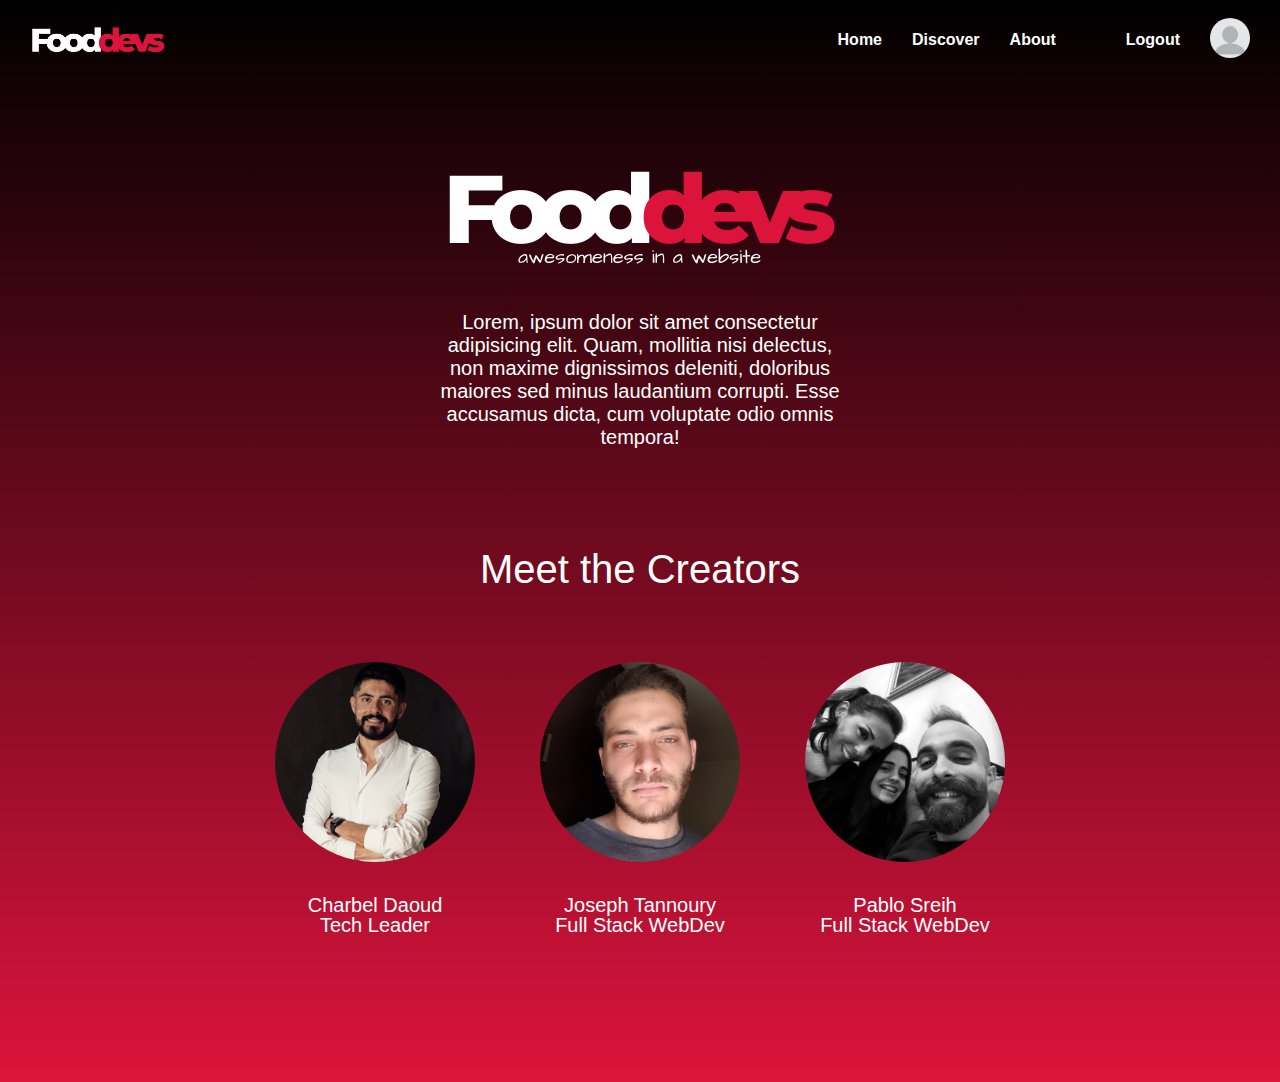
<file: html/about.html>
<!DOCTYPE html>
<html lang="en">
<head>
    <meta charset="UTF-8">
    <meta http-equiv="X-UA-Compatible" content="IE=edge">
    <meta name="viewport" content="width=device-width, initial-scale=1.0">
    <link rel="stylesheet" href="../css/about.css">
    <title>Fooddevs - About</title>
</head>
<body>
    <div class="header-container">
        <div class="header">
            <img id="logo" src="../assets/images/logo/header_logo.png" alt="">
            <ul>
                <li><a href="../html/landing_page.html">Home</a></li>
                <li><a href="../html/discover.html">Discover</a></li>
                <li><a href="#">About</a></li>
                <li><a href="../index.html">Logout</a></li>
                <a href="../html/user_profile.html"><img id="profile-pic" src="../assets/images/profile_pictures/dummy.png" alt=""></a>
            </ul>
        </div>
    </div>
    
    <div>
        <div class="logo-big">
            <img src="../assets/images/logo/fooddevs new.png" alt="">
            <p>Lorem, ipsum dolor sit amet consectetur adipisicing elit. Quam, mollitia nisi delectus, non maxime dignissimos deleniti, doloribus maiores sed minus laudantium corrupti. Esse accusamus dicta, cum voluptate odio omnis tempora!</p>
            <br>
            <h1>Meet the Creators</h1>
        </div>

        <div id="photos-container">
            <div>
                <img src="../assets/images/creators/charbel.png" alt=""><p style="margin-top: 30px;">Charbel Daoud<br>Tech Leader</p>
            </div>
            <div>
                <img src="../assets/images/creators/joseph.jpg" alt=""><p style="margin-top: 30px;">Joseph Tannoury<br>Full Stack WebDev</p>
            </div>
            <div>
                <img src="../assets/images/creators/pablo.jpg" alt=""><p style="margin-top: 30px;">Pablo Sreih<br>Full Stack WebDev</p>
            </div>
        </div>
    </div>
    <div class="footer"></div>        

</body>
</html>
</file>
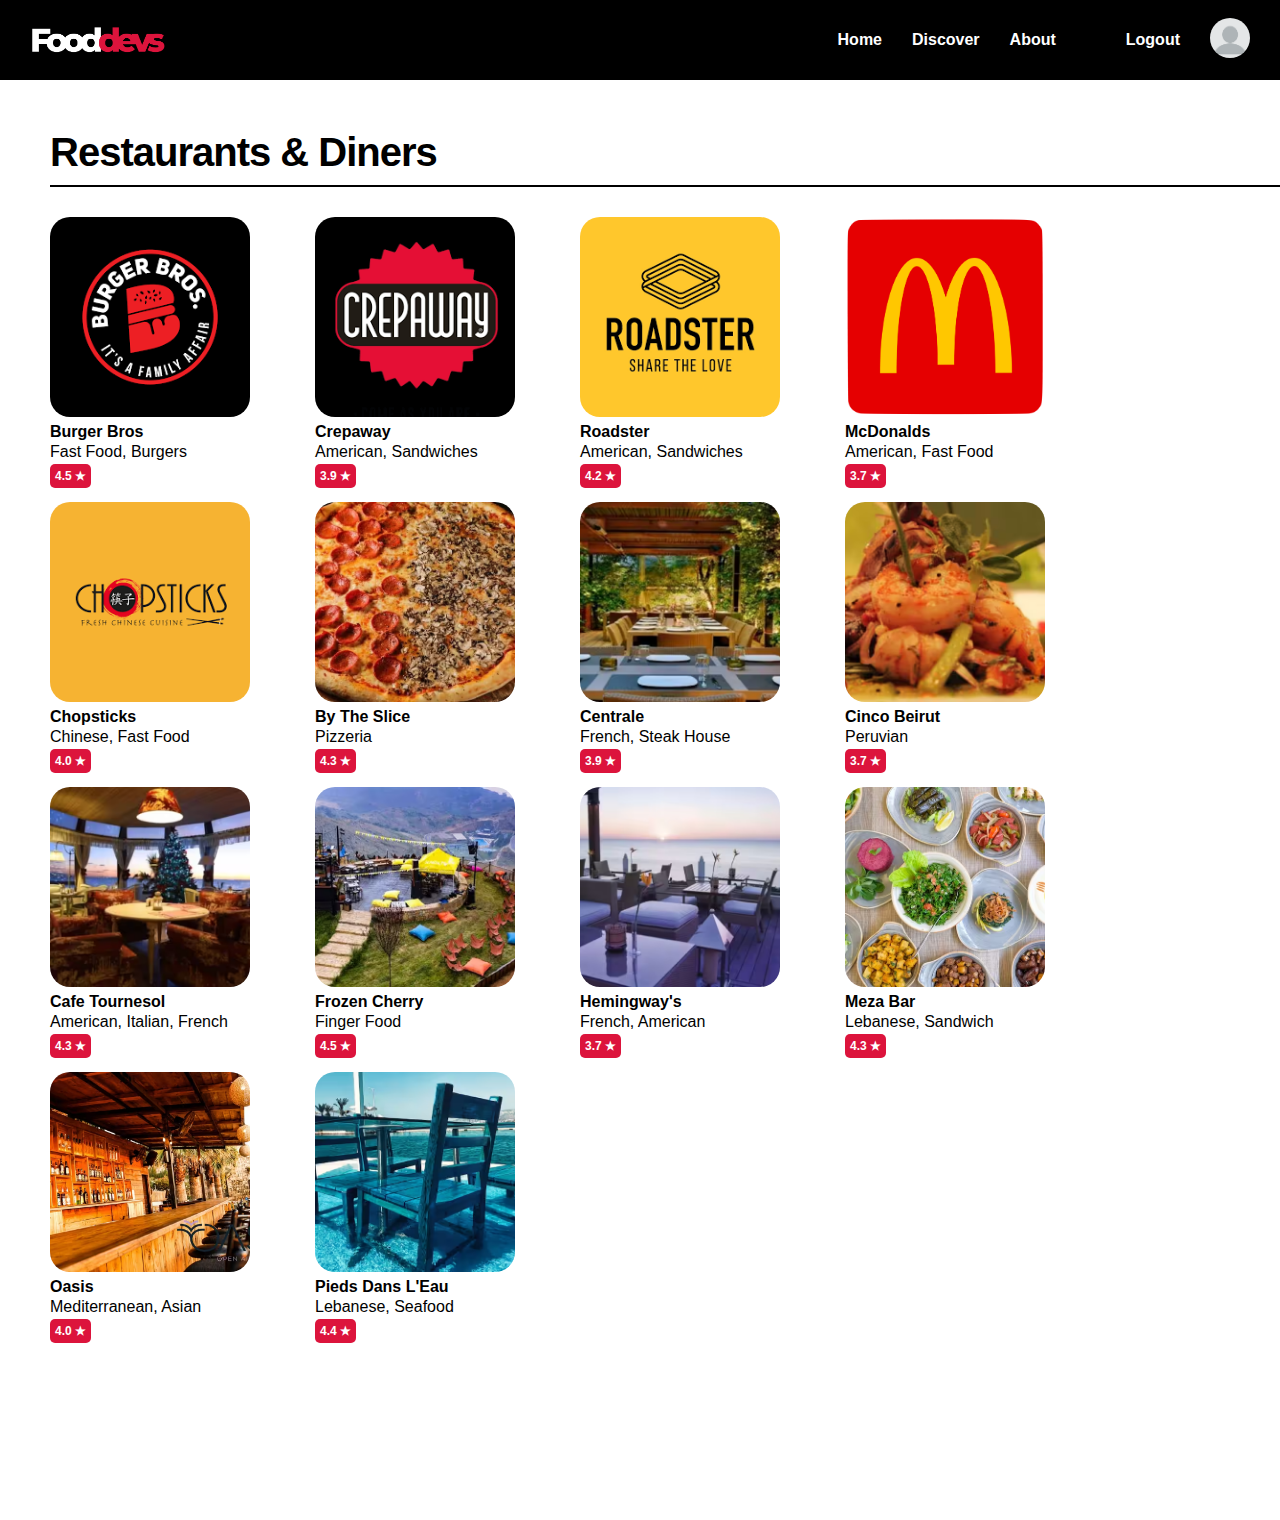
<file: html/discover.html>
<!DOCTYPE html>
<html>

    <head>
        <title>Fooddevs - Discover</title>
        <link href="../css/discover.css" type="text/css" rel="stylesheet" />
    </head>

    

    <body>
        <div class="header-container">
            <div class="header">
                <img id="logo" src="../assets/images/logo/header_logo.png" alt="">
                <ul>
                    <li><a href="../html/landing_page.html">Home</a></li>
                    <li><a href="../html/discover.html">Discover</a></li>
                    <li><a href="../html/about.html">About</a></li>
                    <li><a href="../index.html">Logout</a></li>
                    <a href="../html/user_profile.html"><img id="profile-pic" src="../assets/images/profile_pictures/dummy.png" alt=""></a>
                </ul>
            </div>
        </div>

        <div>
            <h1>Restaurants & Diners</h1>
            <div id="photos-container">
                <div>
                    <a href=""><img src="../assets/images/restaurants_logos/Burger_bros.png" alt=""></a><strong>Burger Bros</strong><br>Fast Food, Burgers
                    <div class="rating-container"><label id="rating">4.5 &#9733;</label></div>
                </div>
                <div>
                    <a href=""><img src="../assets/images/restaurants_logos/crepaway.png" alt=""></a><strong>Crepaway</strong><br>American, Sandwiches
                    <div class="rating-container"><label id="rating">3.9 &#9733;</label></div>
                </div>
                <div>
                    <a href="../html/restaurant.html"><img src="../assets/images/restaurants_logos/roadster.png" alt=""></a><strong>Roadster</strong><br>American, Sandwiches
                    <div class="rating-container"><label id="rating">4.2 &#9733;</label></div>
                </div>
                <div>
                    <a href=""><img src="../assets/images/restaurants_logos/McDonalds-logo.png" alt=""></a><strong>McDonalds</strong><br>American, Fast Food
                    <div class="rating-container"><label id="rating">3.7 &#9733;</label></div>
                </div>
                <div>
                    <a href=""><img src="../assets/images/restaurants_logos/chopsticks.png" alt=""></a><strong>Chopsticks</strong><br>Chinese, Fast Food
                    <div class="rating-container"><label id="rating">4.0 &#9733;</label></div>
                </div>
                <div>
                    <a href=""><img src="../assets/images/restaurant_pictures/miscellaneous/by the slice.avif" alt=""></a><strong>By The Slice</strong><br>Pizzeria
                    <div class="rating-container"><label id="rating">4.3 &#9733;</label></div>
                </div>
                <div>
                    <a href=""><img src="../assets/images/restaurant_pictures/miscellaneous/centrale.avif" alt=""></a><strong>Centrale</strong><br>French, Steak House
                    <div class="rating-container"><label id="rating">3.9 &#9733;</label></div>
                </div>
                <div>
                    <a href=""><img src="../assets/images/restaurant_pictures/miscellaneous/cinco beirut.avif" alt=""></a><strong>Cinco Beirut</strong><br>Peruvian
                    <div class="rating-container"><label id="rating">3.7 &#9733;</label></div>
                </div>
                <div>
                    <a href=""><img src="../assets/images/restaurant_pictures/miscellaneous/cafe tournesol.avif" alt=""></a><strong>Cafe Tournesol</strong><br>American, Italian, French
                    <div class="rating-container"><label id="rating">4.3 &#9733;</label></div>
                </div>
                <div>
                    <a href=""><img src="../assets/images/restaurant_pictures/miscellaneous/frozen cherry.avif" alt=""></a><strong>Frozen Cherry</strong><br>Finger Food
                    <div class="rating-container"><label id="rating">4.5 &#9733;</label></div>
                </div>
                <div>
                    <a href=""><img src="../assets/images/restaurant_pictures/miscellaneous/hemingways.avif" alt=""></a><strong>Hemingway's</strong><br>French, American
                    <div class="rating-container"><label id="rating">3.7 &#9733;</label></div>
                </div>
                <div>
                    <a href=""><img src="../assets/images/restaurant_pictures/miscellaneous/mezabar.avif" alt=""></a><strong>Meza Bar</strong><br>Lebanese, Sandwich
                    <div class="rating-container"><label id="rating">4.3 &#9733;</label></div>
                </div>
                <div>
                    <a href=""><img src="../assets/images/restaurant_pictures/miscellaneous/oasis.avif" alt=""></a><strong>Oasis</strong><br>Mediterranean, Asian
                    <div class="rating-container"><label id="rating">4.0 &#9733;</label></div>
                </div>
                <div>
                    <a href=""><img src="../assets/images/restaurant_pictures/miscellaneous/pieds dans leau.avif" alt=""></a><strong>Pieds Dans L'Eau</strong><br>Lebanese, Seafood
                    <div class="rating-container"><label id="rating">4.4 &#9733;</label></div>
                </div>
            </div>
        </div>
    </body>

</html>
</file>
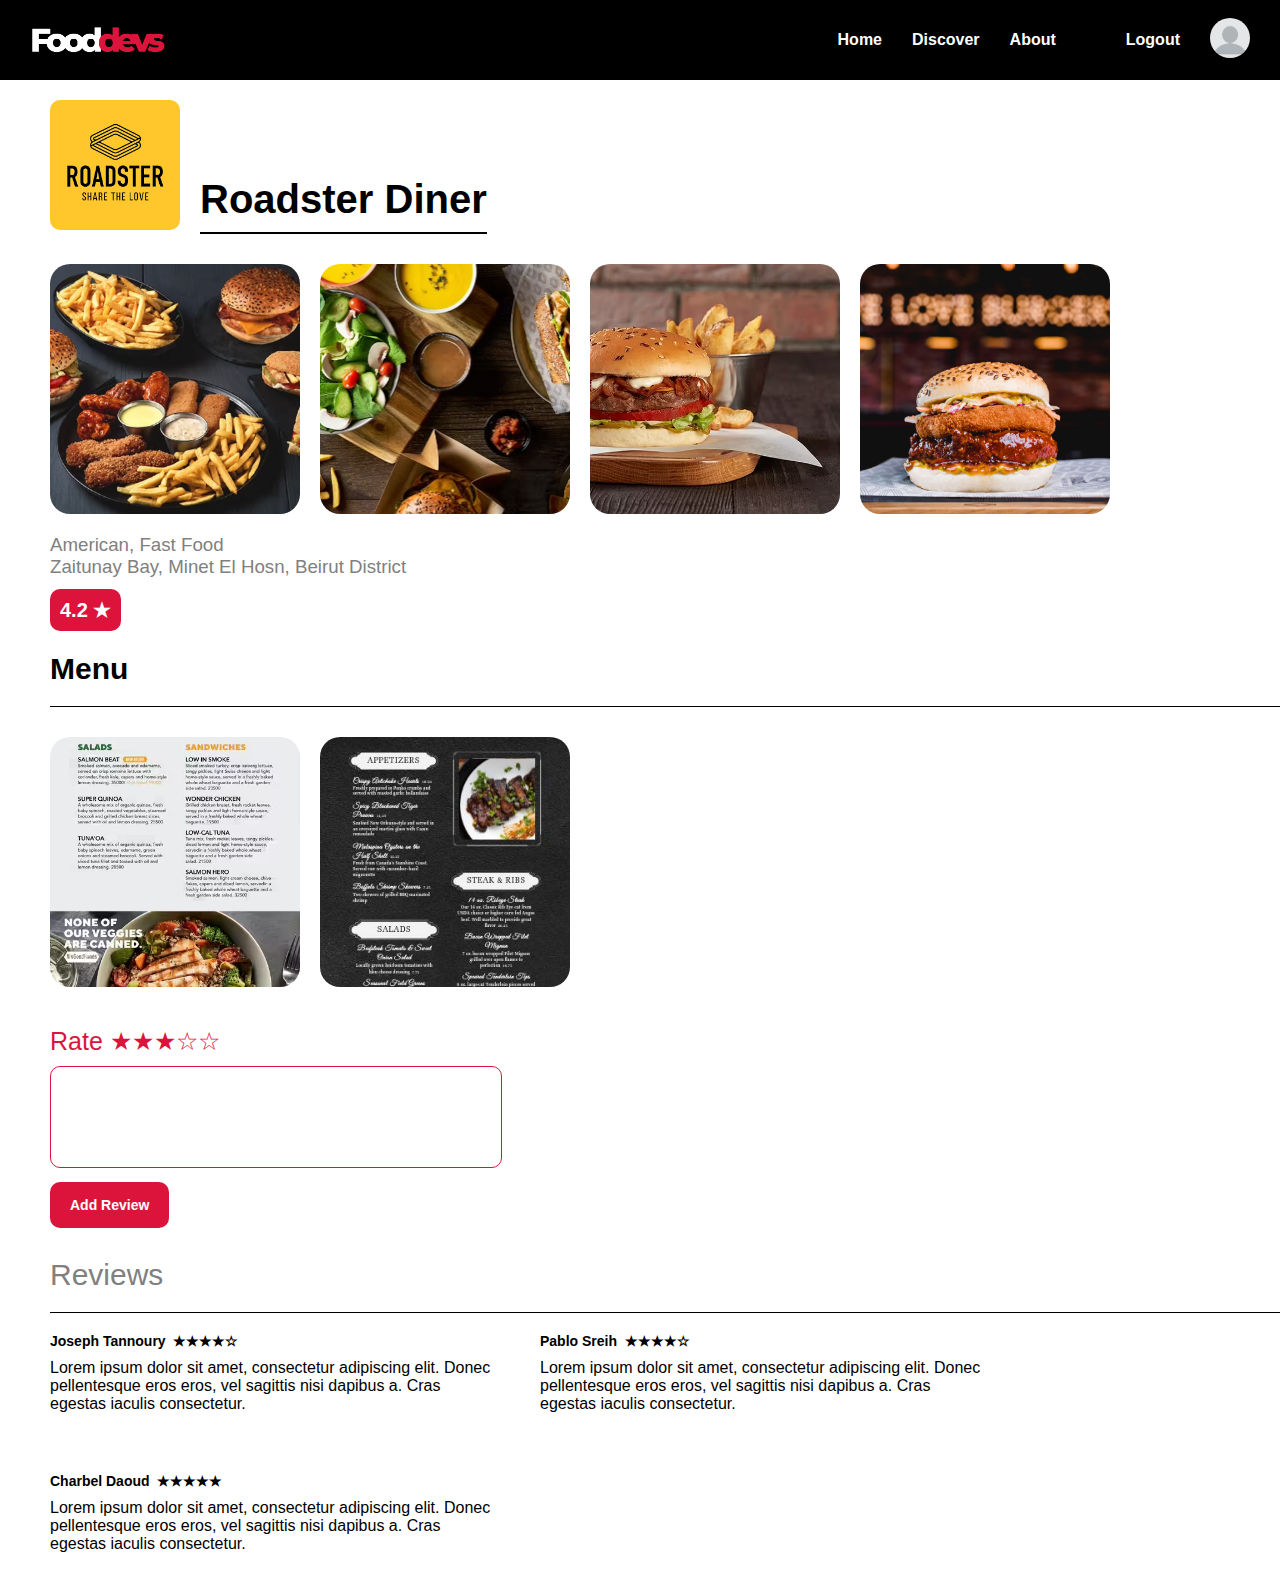
<file: html/restaurant.html>
<!DOCTYPE html>
<html lang="en">
<head>
    <meta charset="UTF-8">
    <meta http-equiv="X-UA-Compatible" content="IE=edge">
    <meta name="viewport" content="width=device-width, initial-scale=1.0">
    <link rel="stylesheet" href="../css/restaurant.css">
    <title>Roadster Diner</title>
</head>
<body>

    <div class="header-container">
        <div class="header">
            <img id="logo" src="../assets/images/logo/header_logo.png" alt="">
            <ul>
                <li><a href="../html/landing_page.html">Home</a></li>
                <li><a href="../html/discover.html">Discover</a></li>
                <li><a href="../html/about.html">About</a></li>
                <li><a href="../index.html">Logout</a></li>
                <a href="../html/user_profile.html"><img id="profile-pic" src="../assets/images/profile_pictures/dummy.png" alt=""></a>
            </ul>
        </div>
    </div>

    <div>
        <div  class="resto-name-pic">
            <div id="pp-container"><img id="resto-pp" src="../assets/images/restaurants_logos/roadster.png" alt=""></div>
            <h1 id="restaurant-title">Roadster Diner</h1>
        </div>

        <div id="photos-container">
            <div><img id="photo-1" src="../assets/images/restaurant_pictures/roadster_diner/1.avif" alt=""></div>
            <div><img id="photo-2" src="../assets/images/restaurant_pictures/roadster_diner/2.avif" alt=""></div>
            <div><img id="photo-3" src="../assets/images/restaurant_pictures/roadster_diner/3.avif" alt=""></div>
            <div><img id="photo-4" src="../assets/images/restaurant_pictures/roadster_diner/4.avif" alt=""></div>
        </div>
        
        <div><h3 id="categories">American, Fast Food</h3></div>

        <div><h3 id="location">Zaitunay Bay, Minet El Hosn, Beirut District</h3></div>

        <div class="rating-container"><label id="rating">4.2 &#9733;</label></div>

        <h2>Menu</h2>
        <div id="photos-container">
            <div id="menu"><img src="../assets/images/restaurant_pictures/roadster_diner/menu.avif" alt=""></div>
            <div id="menu"><img src="../assets/images/restaurant_pictures/roadster_diner/menu2.jpg" alt=""></div>
        </div>

        <div class="user-rating">Rate &#9733;&#9733;&#9733;&#9734;&#9734;</div>

        <div><textarea maxlength="150" name="review" id="text-review" cols="30" rows="5"></textarea></div>
        <button class="add-review-btn" type="submit">Add Review</button>

        <div><h2 id="reviews-title">Reviews</h2></div>
        <div id="reviews">
            <div>
                <div id="username">Joseph Tannoury &nbsp;&#9733;&#9733;&#9733;&#9733;&#9734;</div>
                <div id="review">Lorem ipsum dolor sit amet, consectetur adipiscing elit. Donec pellentesque eros eros, vel sagittis nisi dapibus a. Cras egestas iaculis consectetur.</div>
            </div>
            <div>
                <div id="username">Pablo Sreih &nbsp;&#9733;&#9733;&#9733;&#9733;&#9734;</div>
                <div id="review">Lorem ipsum dolor sit amet, consectetur adipiscing elit. Donec pellentesque eros eros, vel sagittis nisi dapibus a. Cras egestas iaculis consectetur.</div>
            </div>
            <div>
                <div id="username">Charbel Daoud &nbsp;&#9733;&#9733;&#9733;&#9733;&#9733;</div>
                <div id="review">Lorem ipsum dolor sit amet, consectetur adipiscing elit. Donec pellentesque eros eros, vel sagittis nisi dapibus a. Cras egestas iaculis consectetur.</div>
            </div>
        </div>

        <br>
        
    </div>
    
</body>
</html>
</file>
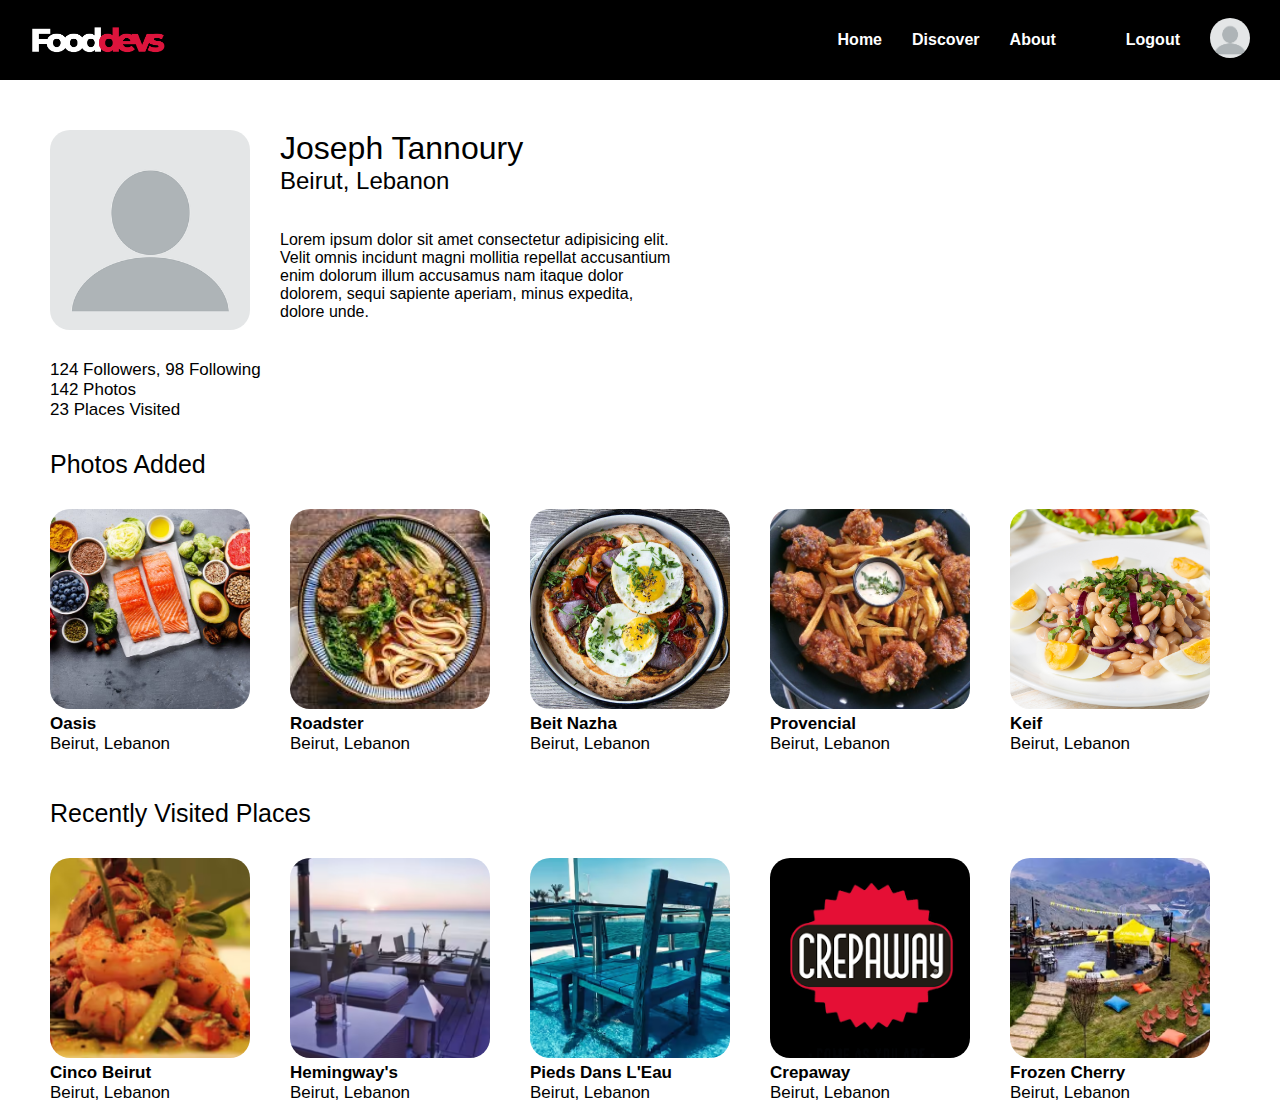
<file: html/user_profile.html>
<!DOCTYPE html>
<html>

    <head>
        <title>Fooddevs - User Profile</title>
        <link href="../css/user_profile.css" type="text/css" rel="stylesheet" />
    </head>
 

    <body>

        <div class="header-container">
            <div class="header">
                <img id="logo" src="../assets/images/logo/header_logo.png" alt="">
                <ul>
                    <li><a href="../html/landing_page.html">Home</a></li>
                    <li><a href="../html/discover.html">Discover</a></li>
                    <li><a href="../html/about.html">About</a></li>
                    <li><a href="../index.html">Logout</a></li>
                    <a href="../html/user_profile.html"><img id="profile-pic" src="../assets/images/profile_pictures/dummy.png" alt=""></a>
                </ul>
            </div>
        </div>

        <div>
            <div class="profile-section">
                <img id="profile_pic" src="../assets/images/profile_pictures/dummy.png" alt="">
                <div class="profile-info">
                    <h1 id="profile_name">Joseph Tannoury</h1>
                    <h2>Beirut, Lebanon</h2>
                    <br><br>
                    <h2 id="bio">Lorem ipsum dolor sit amet consectetur adipisicing elit. Velit omnis incidunt magni mollitia repellat accusantium enim dolorum illum accusamus nam itaque dolor dolorem, sequi sapiente aperiam, minus expedita, dolore unde.</h2>
                </div>
            </div>
            <div class="stats">
                <div>124 Followers, 98 Following</div>
                <div>142 Photos</div>
                <div>23 Places Visited</div>
            </div>

            <div>
                <div class="photos-added">
                    Photos Added
                </div>
                <div id="photos-container">
                    <div><img src="../assets/images/user_photos/1.jpg" alt="">
                    <label><strong>Oasis</strong><br>Beirut, Lebanon</label></div>

                    <div><img src="../assets/images/user_photos/2.jpg" alt="">
                    <label><strong>Roadster</strong><br>Beirut, Lebanon</label></div>

                    <div><img src="../assets/images/user_photos/3.jpg" alt="">
                    <label><strong>Beit Nazha</strong><br>Beirut, Lebanon</label></div>

                    <div><img src="../assets/images/user_photos/4.jpg" alt="">
                    <label><strong>Provencial</strong><br>Beirut, Lebanon</label></div>

                    <div><img src="../assets/images/user_photos/5.jpg" alt="">
                    <label><strong>Keif</strong><br>Beirut, Lebanon</label></div>
                </div>
                <div class="recently-visited">
                    Recently Visited Places
                </div>
                <div id="photos-container">
                    <div><img src="../assets/images/restaurant_pictures/miscellaneous/cinco beirut.avif" alt="">
                    <label><strong>Cinco Beirut</strong><br>Beirut, Lebanon</label></div>

                    <div><img src="../assets/images/restaurant_pictures/miscellaneous/hemingways.avif" alt="">
                    <label><strong>Hemingway's</strong><br>Beirut, Lebanon</label></div>

                    <div><img src="../assets/images/restaurant_pictures/miscellaneous/pieds dans leau.avif" alt="">
                    <label><strong>Pieds Dans L'Eau</strong><br>Beirut, Lebanon</label></div>

                    <div><img src="../assets/images/restaurants_logos/crepaway.png" alt="">
                    <label><strong>Crepaway</strong><br>Beirut, Lebanon</label></div>

                    <div><img src="../assets/images/restaurant_pictures/miscellaneous/frozen cherry.avif" alt="">
                    <label><strong>Frozen Cherry</strong><br>Beirut, Lebanon</label></div>
                </div>
            </div>
        </div>

    </body>
</html>
</file>
<file: css/about.css>
*{
    margin: 0;
    padding: 0;
}

body{
    background: linear-gradient(rgba(0,0,0,1), rgba(220,20,60,1));
    background-size:cover;
    background-position: center;
}

.footer{
    height: 200px;
}

.header{
    display: flex;
    justify-content:space-between;
    align-items: center;
}

#logo{
    margin-left: 30px;
    height: 40px;
}

.header-container{
    display: flex;
    flex-direction: column;
    flex-wrap: wrap;
}
.header ul{
    display: flex;
    flex-wrap: wrap;
    justify-content: flex-end;
    height: 80px;
    list-style: none;
    align-items: center;
}

#profile-pic{
    width: 40px;
    border-radius: 50%;
    margin-right: 30px;
}

.header ul li a{
    margin-right: 30px;
    text-decoration: none;
    font-weight: bold;
    font-family: sans-serif;
    color: white;
    padding-bottom: 5px;
}

.header ul li a:hover{
    border-bottom: 1px solid;
}

.header ul :nth-child(4){
    margin-left: 40px;
}

.logo-big{
    display: flex;
    flex-direction: column;
    align-items: center;
    justify-content: center;
    margin-top: 70px;
}

.logo-big p{
    margin-top: 40px;
    font-family: 'Segoe UI', Tahoma, Geneva, Verdana, sans-serif;
    color: white;
    font-size: 20px;
    font-weight: lighter;
    text-align: center;
    inline-size: 400px;
}

.logo-big h1{
    margin-top: 80px;
    font-family: 'Segoe UI', Tahoma, Geneva, Verdana, sans-serif;
    color: white;
    font-size: 40px;
    font-weight: lighter;
    text-align: center;
}

#photos-container{
    display: flex;
    flex-wrap: wrap;
    justify-content: center;
    gap: 65px;
    margin-top: 70px;
}

#photos-container div{
    width: 200px;
    height: 200px;
    margin-bottom: 20px;
    text-align: center;
    color: white;
    font-family: 'Segoe UI', Tahoma, Geneva, Verdana, sans-serif;
    font-size: 20px;
    font-weight: lighter;
    line-height: 20px;
}

#photos-container img{
    width:100%;
    height:100%;
    object-fit:cover;
    border-radius: 50%;
}
</file>
<file: css/discover.css>
*{
    margin: 0;
    padding: 0;
    font-family: sans-serif;
}

.header{
    display: flex;
    justify-content:space-between;
    align-items: center;
}

#logo{
    margin-left: 30px;
    height: 40px;
}

.header-container{
    display: flex;
    flex-wrap: wrap;
    flex-direction: column;
    background-color: black;
}

.header ul{
    display: flex;
    flex-wrap: wrap;
    justify-content: flex-end;
    height: 80px;
    list-style: none;
    align-items: center;
}

#profile-pic{
    width: 40px;
    border-radius: 50%;
    margin-right: 30px;
}

.header ul li a{
    margin-right: 30px;
    text-decoration: none;
    font-weight: bold;
    font-family: sans-serif;
    color: white;
    padding-bottom: 5px;
}

.header ul li a:hover{
    border-bottom: 1px solid;
}

.header ul :nth-child(4){
    margin-left: 40px;
}

#photos-container{
    display: flex;
    flex-wrap: wrap;
    gap: 65px;
    margin-left: 50px;
    margin-top: 30px;
}

#photos-container div{
    width: 200px;
    height: 200px;
    margin-bottom: 20px;
    text-align: left;
    line-height: 20px;
}

#photos-container img{
    width:100%;
    height:100%;
    object-fit:cover;
    border-radius: 20px;
}

h1{
    font-size: 2.5em;
    margin-left: 50px;
    margin-top: 30px;
    margin-bottom: 20px;
    padding-top: 20px;
    padding-bottom: 10px;
    font-weight: bold;
    border-bottom: 2px solid black;
    letter-spacing: -1px;
}

.rating-container{
    margin-top: 3px;
    position: absolute;
}

#rating{
    position: relative;
    padding: 5px;
    background-color: crimson;
    color: white;
    border-radius: 5px;
    font-family: sans-serif;
    font-weight: bold;
    font-size:12px;
}
</file>
<file: css/restaurant.css>
*{
    margin: 0;
    padding: 0;
}

.header{
    display: flex;
    justify-content:space-between;
    align-items: center;
}

#logo{
    margin-left: 30px;
    height: 40px;
}

.header-container{
    display: flex;
    flex-direction: column;
    flex-wrap: wrap;
    background-color: black;
}
.header ul{
    display: flex;
    flex-wrap: wrap;
    justify-content: flex-end;
    height: 80px;
    list-style: none;
    align-items: center;
}

#profile-pic{
    width: 40px;
    border-radius: 50%;
    margin-right: 30px;
}

.header ul li a{
    margin-right: 30px;
    text-decoration: none;
    font-weight: bold;
    font-family: sans-serif;
    color: white;
    padding-bottom: 5px;
}

.header ul li a:hover{
    border-bottom: 1px solid;
}

.header ul :nth-child(4){
    margin-left: 40px;
}

#pp-container{
    width: 130px;
    height: 100%;
    margin-top: 20px;
    margin-left: 50px;
}

#resto-pp{
    width: 100%;
    height: 100%;
    object-fit: cover;
    border-radius: 10px;
}

.resto-name-pic{
    display: flex;
    align-items: flex-end;
    flex-wrap: wrap;
}

h1{
    color: black;
    margin-left: 20px;
    font-size: 40px;
    font-weight: bolder;
    font-family: sans-serif;
    padding-bottom: 10px;
    border-bottom: 2px solid black;
}

h2{
    margin-top: 30px;
    color: black;
    margin-left: 50px;
    font-size: 30px;
    font-family: sans-serif;
    padding-bottom: 20px;
    border-bottom: 1px solid black;
}

#photos-container{
    display: flex;
    flex-wrap: wrap;
    gap: 20px;
    margin-left: 50px;
    margin-top: 30px;
}

#photos-container div{
    width: 250px;
    height: 250px;
    margin-bottom: 20px;
}

#photos-container img{
    width:100%;
    height:100%;
    object-fit:cover;
    border-radius: 20px;
}

#categories, #location{
    margin-left: 50px;
    font-family:'Segoe UI', Tahoma, Geneva, Verdana, sans-serif;
    font-weight: lighter;
    color: gray;
}

.add-review-btn{
    margin-left: 50px;
    margin-top: 10px;
    padding: 15px 20px;
    background-color: crimson;
    color: white;
    border: none;
    border-radius: 10px;
    font-size: 14px;
    font-weight: bold;
}

.add-review-btn:hover{
    cursor: pointer;
    background-color:rgb(255, 0, 51);
}

#reviews-title{
    margin-left: 50px;
    margin-top: 30px;
    font-family:'Segoe UI', Tahoma, Geneva, Verdana, sans-serif;
    font-weight: lighter;
    color: gray;
}

#text-review{
    width: 430px;
    margin-top: 10px;
    margin-left: 50px;
    resize: none;
    font-size: 14px;
    padding: 10px;
    border-radius: 10px;
    border-color: crimson;
}

#text-review:focus{
    outline: crimson;
    box-shadow: 0 0 10px crimson;
}

#reviews{
    display: flex;
    flex-wrap: wrap;
    gap: 40px;
    margin-left: 50px;
    margin-right: 50px;
    font-family: sans-serif;
}

#username{
    margin-top: 20px;
    font-weight: bold;
    font-size: 14px;
}

#review{
    margin-top: 10px;
    inline-size: 450px;
    overflow-wrap: break-word;
}

.rating-container{
    margin-top: 20px;

}

#rating{
    margin-left: 50px;
    padding: 10px;
    background-color: crimson;
    color: white;
    border-radius: 10px;
    font-family: sans-serif;
    font-weight: bold;
    font-size:20px;
}

.user-rating{
    margin-top: 20px;
    font-family: 'Segoe UI', Tahoma, Geneva, Verdana, sans-serif;
    font-weight: lighter;
    font-size: 25px;
    margin-left: 50px;
    color: crimson;
}

@media (max-width: 500px){
    .resto-name-pic{
        display: flex;
        align-items: flex-end;
        flex-wrap: wrap;
        justify-content: center;
    }

    #photos-container{
        margin-left: 0;
        justify-content: center;
    }
    
   #pp-container{
        margin-left: 0;
    }

    h1{
        margin-left: 0;
    }

    #text-review{
        width: auto;
    }

    #review{
        inline-size: auto;
    }
}
</file>
<file: css/user_profile.css>
*{
    margin: 0;
    padding: 0;
    font-family: sans-serif;
}

.header{
    display: flex;
    justify-content:space-between;
    align-items: center;
}

#logo{
    margin-left: 30px;
    height: 40px;
}

.header-container{
    display: flex;
    flex-direction: column;
    flex-wrap: wrap;
    background-color: black;
}

.header ul{
    display: flex;
    flex-wrap: wrap;
    justify-content: flex-end;
    height: 80px;
    list-style: none;
    align-items: center;
}

#profile-pic{
    width: 40px;
    border-radius: 50%;
    margin-right: 30px;
}

.header ul li a{
    margin-right: 30px;
    text-decoration: none;
    font-weight: bold;
    font-family: sans-serif;
    color: white;
    padding-bottom: 5px;
}

.header ul li a:hover{
    border-bottom: 1px solid;
}

.header ul :nth-child(4){
    margin-left: 40px;
}

.profile-section{
    display: flex;
    flex-wrap: wrap;
    /* position: fixed; */
    margin-top: 50px;
    margin-left: 50px;
}

.profile-section img{
    width: auto;
    height: 200px;
    border-radius: 20px;
}

.profile-info{
    margin-left: 30px;
}

#profile_name{
    font-family: 'Segoe UI', Tahoma, Geneva, Verdana, sans-serif;
    font-weight: lighter;
}

.profile-section h2{
    font-family: 'Segoe UI', Tahoma, Geneva, Verdana, sans-serif;
    font-weight: lighter;
}

#bio{
    font-family: 'Segoe UI', Tahoma, Geneva, Verdana, sans-serif;
    font-weight: lighter;
    font-size: 16px;
    inline-size: 400px;
}

.stats{
    
    margin-top: 30px;
    margin-left: 50px;
}

.stats div{
    font-family: 'Segoe UI', Tahoma, Geneva, Verdana, sans-serif;
    font-weight: lighter;
    font-size: 17px;
}

.photos-added{
    font-family: 'Segoe UI', Tahoma, Geneva, Verdana, sans-serif;
    font-size: 25px;
    font-weight: lighter;
    margin-left: 50px;
    margin-top: 30px;
}

#photos-container{
    display: flex;
    flex-wrap: wrap;
    gap: 40px;
    margin-left: 50px;
    margin-top: 30px;
}

#photos-container div{
    width: 200px;
    height: 200px;
    margin-bottom: 20px;
    text-align: left;
    line-height: 20px;
}

#photos-container div label{
    font-family: 'Segoe UI', Tahoma, Geneva, Verdana, sans-serif;
    font-size: 17px;
}

#photos-container img{
    width:100%;
    height:100%;
    object-fit:cover;
    border-radius: 20px;
}

.recently-visited{
    font-family: 'Segoe UI', Tahoma, Geneva, Verdana, sans-serif;
    font-size: 25px;
    font-weight: lighter;
    margin-left: 50px;
    margin-top: 70px;
}

@media (max-width: 700px){
    .profile-info{
        margin-left: 0;
    }
    
    #bio{
        inline-size: auto;
    }
}
</file>
